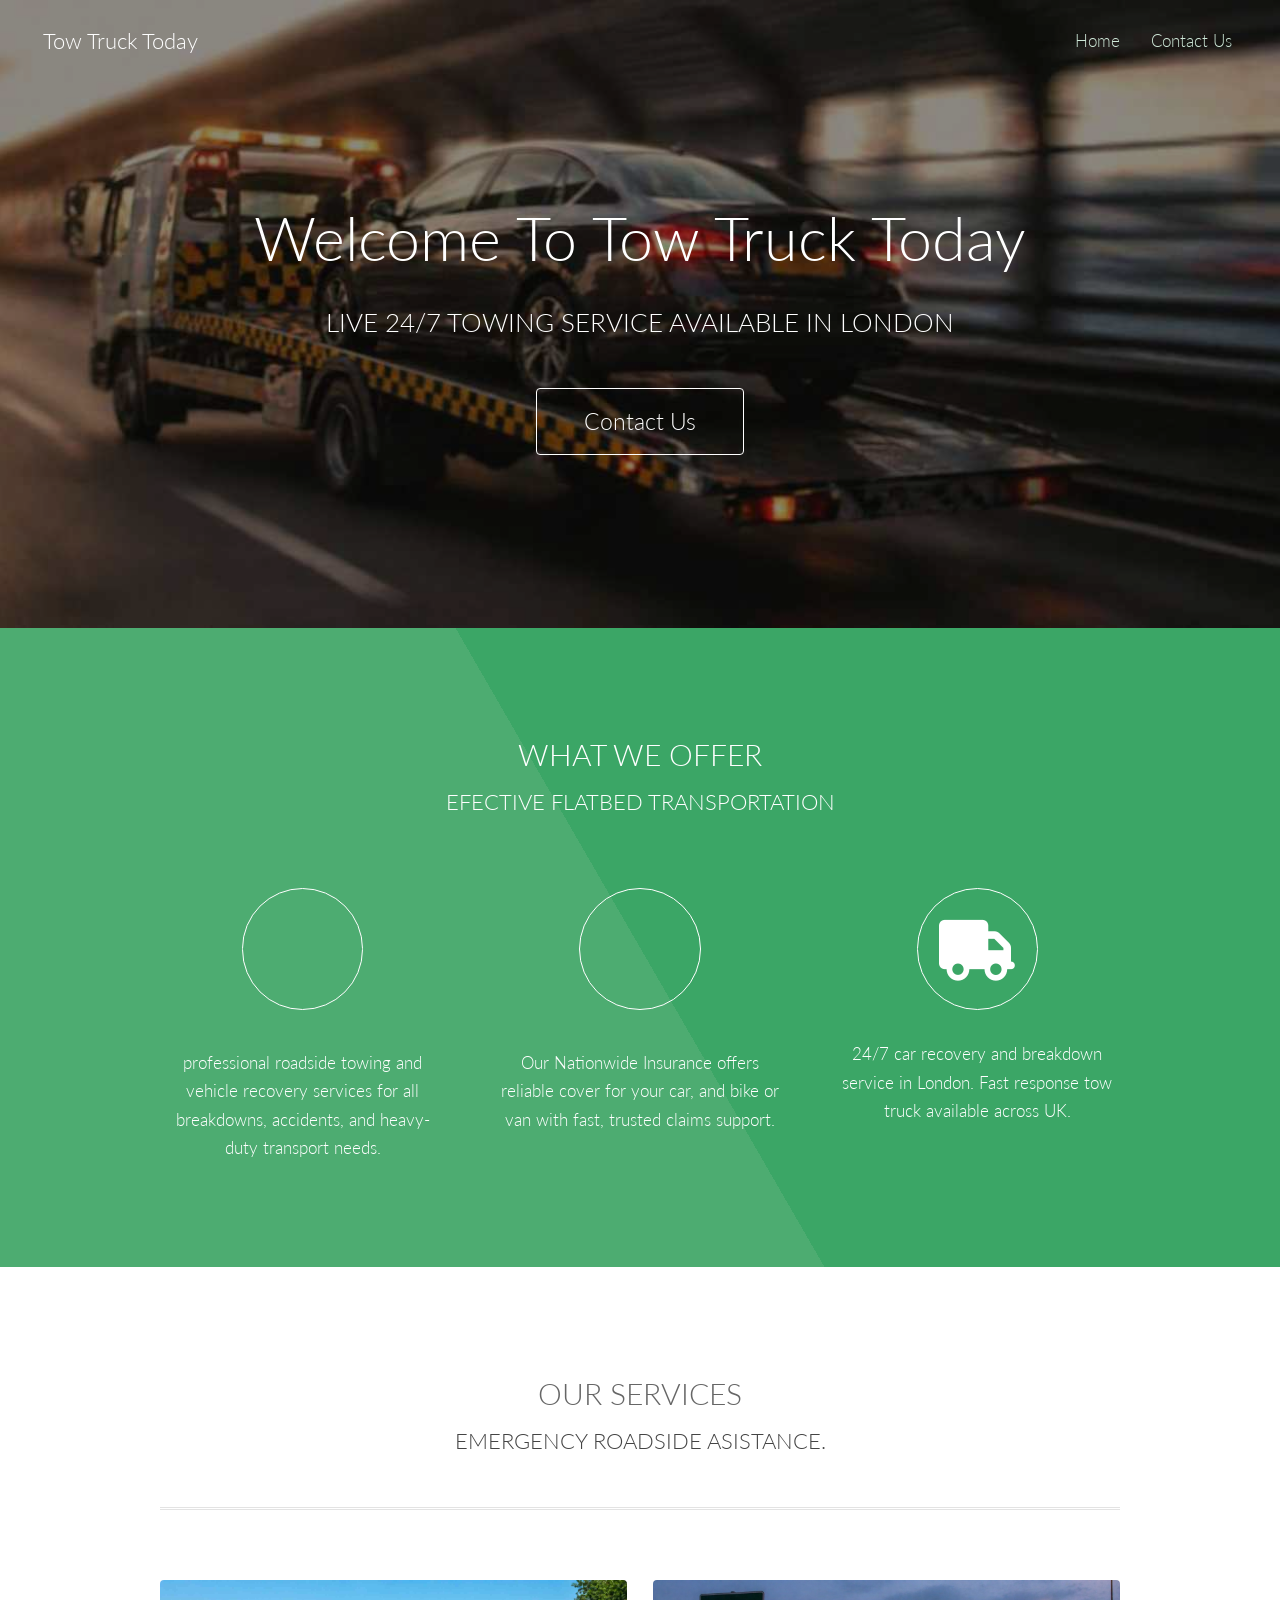
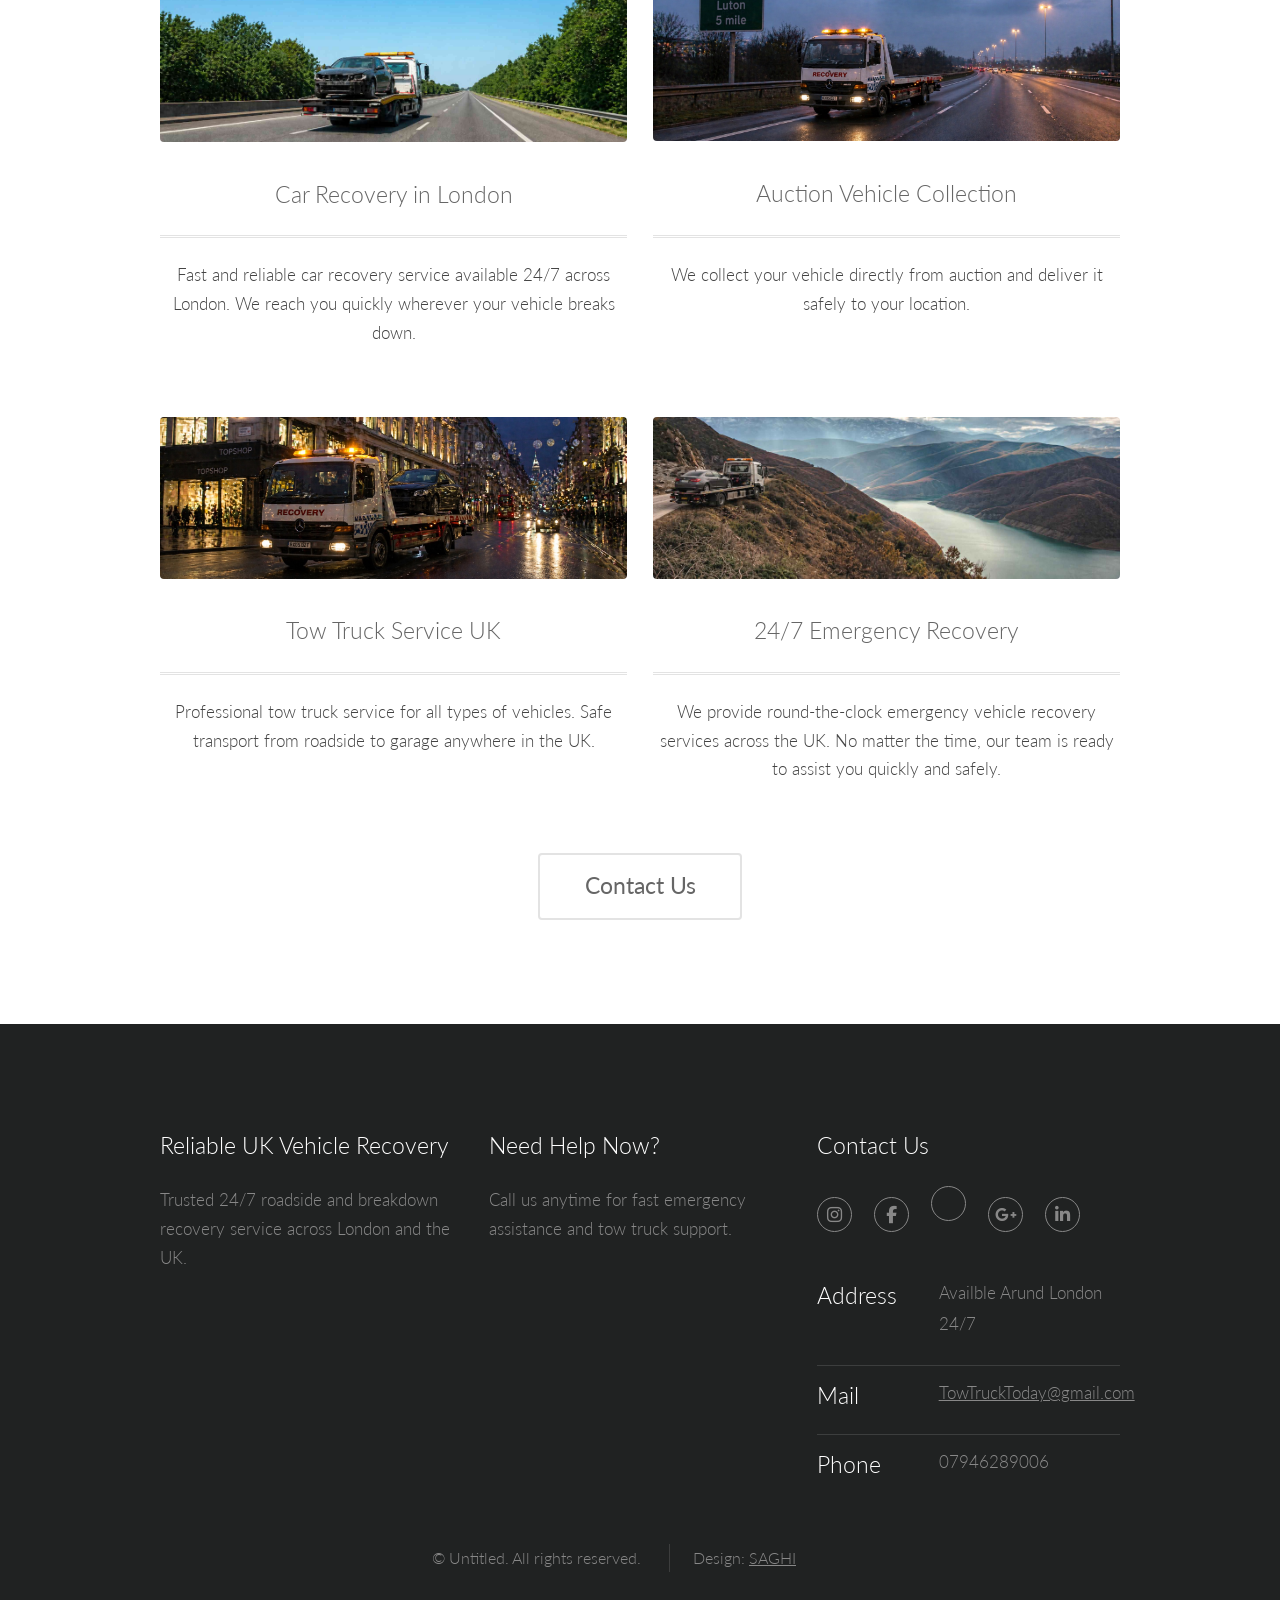
<file: index.html>
<!DOCTYPE html>
<html lang="en">
	<head>
		<meta charset="UTF-8">
		<title>Tow Truck Today | Car Recovery London | 24/7 Breakdown | Tow Truck Service </title>
		<meta http-equiv="content-type" content="text/html; charset=utf-8" />
		<meta name="description" content="24/7 car recovery and tow truck service in London. Fast breakdown recovery across Essex and surrounding areas." />
		<meta name="google-adsense-account" content="ca-pub-8830839436539073">
		<!--[if lte IE 8]><script src="css/ie/html5shiv.js"></script><![endif]-->
		<script src="js/jquery.min.js"></script>
		<script src="js/skel.min.js"></script>
		<script src="js/skel-layers.min.js"></script>
		<script src="js/init.js"></script>
		<script async src="https://pagead2.googlesyndication.com/pagead/js/adsbygoogle.js?client=ca-pub-8830839436539073"
     crossorigin="anonymous"></script>
		<noscript>
			<link rel="stylesheet" href="css/skel.css" />
			<link rel="stylesheet" href="css/style.css" />
			<link rel="stylesheet" href="css/style-xlarge.css" />
		</noscript>
		<!--[if lte IE 8]><link rel="stylesheet" href="css/ie/v8.css" /><![endif]-->
		<link rel="stylesheet" href="https://cdnjs.cloudflare.com/ajax/libs/font-awesome/6.5.0/css/all.min.css">
		<link rel="icon" href="/icon.png" type="image/x-icon">
	</head>
	<body class="landing">

		<!-- Header -->
			<header id="header">
				<h1><a href="index.html">Tow Truck Today</a></h1>
				<nav id="nav">
					<ul>
						<li><a href="index.html">Home</a></li>
						<li><a href="contact.html">Contact Us</a></li>
					</ul>
				</nav>
			</header>

		<!-- Banner -->
			<section id="banner">
				<h2>Welcome To Tow Truck Today</h2>
				<p>LIVE 24/7 TOWING SERVICE AVAILABLE IN LONDON</p>
				<ul class="actions">
					<li>
						<a href="contact.html" class="button big">Contact Us</a>
					</li>
				</ul>
			</section>

		<!-- One -->
			<section id="one" class="wrapper style1 align-center">
				<div class="container">
					<header>
						<h2>WHAT WE OFFER</h2>
						<p>EFECTIVE FLATBED TRANSPORTATION </p>
					</header>
					<div class="row 200%">
						<section class="4u 12u$(small)">
							<i class="icon big rounded fa-clock"></i>
							<p> professional roadside towing and vehicle recovery services for all breakdowns, accidents, and heavy-duty transport needs.</p>
						</section>
						<section class="4u 12u$(small)">
							<i class="icon big rounded fa-car-burst"></i>
							<p>Our Nationwide Insurance offers reliable cover for your  car, and bike or van with fast, trusted claims support.</p>
						</section>
						<section class="4u$ 12u$(small)">
							<i class="icon big rounded fa-truck"></i>
							<p>24/7 car recovery and breakdown service in London. Fast response tow truck available across UK.</p>
						</section>
					</div>
				</div>
			</section>

		<!-- Two -->
			<section id="two" class="wrapper style2 align-center">
				<div class="container">
					<header>
						<h2>OUR SERVICES</h2>
						<p>EMERGENCY ROADSIDE ASISTANCE.</p>
					</header>
					<div class="row">
						<section class="feature 6u 12u$(small)">
							<img class="image fit" src="images/pic01.jpg" alt="" />
							<h3 class="title">Car Recovery in London</h3>
							<p>Fast and reliable car recovery service available 24/7 across London. We reach you quickly wherever your vehicle breaks down.</p>
						</section>
						<section class="feature 6u$ 12u$(small)">
							<img class="image fit" src="images/pic02.jpg" alt="" />
							<h3 class="title">Auction Vehicle Collection</h3>
							<p>We collect your vehicle directly from auction and deliver it safely to your location.</p>
						</section>
						<section class="feature 6u 12u$(small)">
							<img class="image fit" src="images/pic03.jpg" alt="" />
							<h3 class="title">Tow Truck Service UK</h3>
							<p>Professional tow truck service for all types of vehicles. Safe transport from roadside to garage anywhere in the UK.</p>
						</section>
						<section class="feature 6u$ 12u$(small)">
							<img class="image fit" src="images/pic04.jpg" alt="" />
							<h3 class="title">24/7 Emergency Recovery</h3>
							<p>We provide round-the-clock emergency vehicle recovery services across the UK. No matter the time, our team is ready to assist you quickly and safely.</p>
						</section>
					</div>
					<footer>
						<ul class="actions">
							<li>
								<a href="contact.html" class="button alt big">Contact Us</a>
							</li>
						</ul>
					</footer>
				</div>
			</section>

		<!-- Footer -->
			<footer id="footer">
				<div class="container">
					<div class="row">
						<section class="4u 6u(medium) 12u$(small)">
    <h3>Reliable UK Vehicle Recovery</h3>
    <p>Trusted 24/7 roadside and breakdown recovery service across London and the UK.</p>


</section>
						<section class="4u 6u$(medium) 12u$(small)">
							<h3>Need Help Now?</h3>
							<p>Call us anytime for fast emergency assistance and tow truck support.</p>
							<ul class="alt">
							</ul>
						</section>
						<section class="4u$ 12u$(medium) 12u$(small)">
							<h3>Contact Us</h3>
							<ul class="icons">
								<li><a href="https://www.instagram.com/towtrucktoday?igsh=MWpwYXkxcGM0bTMxag==" class="icon rounded fa-instagram"><span class="label">instagram</span></a></li>
								<li><a href="https://www.facebook.com/share/1FvmgkNpFz/?mibextid=wwXIfr" class="icon rounded fa-facebook"><span class="label">Facebook</span></a></li>
								<li><a href="#" class="icon rounded fa-x"><span class="label">X</span></a></li>
								<li><a href="#" class="icon rounded fa-google-plus"><span class="label">Google+</span></a></li>
								<li><a href="#" class="icon rounded fa-linkedin"><span class="label">LinkedIn</span></a></li>
							</ul>
							<ul class="tabular">
								<li>
									<h3>Address</h3>
									Availble Arund London<br>
									24/7
								</li>
								<li>
									<h3>Mail</h3>
									<a href="mailto:Towtrucktoday@gmail.com">TowTruckToday@gmail.com</a>
								</li>
								<li>
									<h3>Phone</h3>
									07946289006
								</li>
							</ul>
						</section>
					</div>
					<ul class="copyright">
						<li>&copy; Untitled. All rights reserved.</li>
						<li>Design: <a href="#">SAGHI</a></li>
						<li><a href="#"></a></li>
					</ul>
				</div>
			</footer>

	</body>
</html>
</file>
<file: css/skel.css>
/* Resets (http://meyerweb.com/eric/tools/css/reset/ | v2.0 | 20110126 | License: none (public domain)) */

	html,body,div,span,applet,object,iframe,h1,h2,h3,h4,h5,h6,p,blockquote,pre,a,abbr,acronym,address,big,cite,code,del,dfn,em,img,ins,kbd,q,s,samp,small,strike,strong,sub,sup,tt,var,b,u,i,center,dl,dt,dd,ol,ul,li,fieldset,form,label,legend,table,caption,tbody,tfoot,thead,tr,th,td,article,aside,canvas,details,embed,figure,figcaption,footer,header,hgroup,menu,nav,output,ruby,section,summary,time,mark,audio,video{margin:0;padding:0;border:0;font-size:100%;font:inherit;vertical-align:baseline;}article,aside,details,figcaption,figure,footer,header,hgroup,menu,nav,section{display:block;}body{line-height:1;}ol,ul{list-style:none;}blockquote,q{quotes:none;}blockquote:before,blockquote:after,q:before,q:after{content:'';content:none;}table{border-collapse:collapse;border-spacing:0;}body{-webkit-text-size-adjust:none}

/* Box Model */

	*, *:before, *:after {
		-moz-box-sizing: border-box;
		-webkit-box-sizing: border-box;
		box-sizing: border-box;
	}

/* Container */

	body {
		/* min-width: (containers) */
		min-width: 1200px;
	}

	.container {
		margin-left: auto;
		margin-right: auto;

		/* width: (containers) */
		width: 1200px;
	}

	/* Modifiers */

		/* 125% */
			.container.\31 25\25 {
				width: 100%;

				/* max-width: (containers * 1.25) */
				max-width: 1500px;

				/* min-width: (containers) */
				min-width: 1200px;
			}

		/* 75% */
			.container.\37 5\25 {

				/* width: (containers * 0.75) */
				width: 900px;

			}

		/* 50% */
			.container.\35 0\25 {

				/* width: (containers * 0.50) */
				width: 600px;

			}

		/* 25% */
			.container.\32 5\25 {

				/* width: (containers * 0.25) */
				width: 300px;

			}

/* Grid */

	.row {
		border-bottom: solid 1px transparent;
	}

	.row > * {
		float: left;
	}

	.row:after, .row:before {
		content: '';
		display: block;
		clear: both;
		height: 0;
	}

	.row.uniform > * > :first-child {
		margin-top: 0;
	}

	.row.uniform > * > :last-child {
		margin-bottom: 0;
	}

	/* Gutters */

		/* Normal */

			.row > * {
				/* padding: (gutters.horizontal) 0 0 (gutters.vertical) */
				padding: 0 0 0 2em;
			}

			.row {
				/* margin: -(gutters.horizontal) 0 0 -(gutters.vertical) */
				margin: 0 0 0 -2em;
			}

			.row.uniform > * {
				/* padding: (gutters.vertical) 0 0 (gutters.vertical) */
				padding: 2em 0 0 2em;
			}

			.row.uniform {
				/* margin: -(gutters.vertical) 0 0 -(gutters.vertical) */
				margin: -2em 0 0 -2em;
			}

		/* 200% */

			.row.\32 00\25 > * {
				/* padding: (gutters.horizontal) 0 0 (gutters.vertical) */
				padding: 0 0 0 4em;
			}

			.row.\32 00\25 {
				/* margin: -(gutters.horizontal) 0 0 -(gutters.vertical) */
				margin: 0 0 0 -4em;
			}

			.row.uniform.\32 00\25 > * {
				/* padding: (gutters.vertical) 0 0 (gutters.vertical) */
				padding: 4em 0 0 4em;
			}

			.row.uniform.\32 00\25 {
				/* margin: -(gutters.vertical) 0 0 -(gutters.vertical) */
				margin: -4em 0 0 -4em;
			}

		/* 150% */

			.row.\31 50\25 > * {
				/* padding: (gutters.horizontal) 0 0 (gutters.vertical) */
				padding: 0 0 0 1.5em;
			}

			.row.\31 50\25 {
				/* margin: -(gutters.horizontal) 0 0 -(gutters.vertical) */
				margin: 0 0 0 -1.5em;
			}

			.row.uniform.\31 50\25 > * {
				/* padding: (gutters.vertical) 0 0 (gutters.vertical) */
				padding: 1.5em 0 0 1.5em;
			}

			.row.uniform.\31 50\25 {
				/* margin: -(gutters.vertical) 0 0 -(gutters.vertical) */
				margin: -1.5em 0 0 -1.5em;
			}

		/* 50% */

			.row.\35 0\25 > * {
				/* padding: (gutters.horizontal) 0 0 (gutters.vertical) */
				padding: 0 0 0 1em;
			}

			.row.\35 0\25 {
				/* margin: -(gutters.horizontal) 0 0 -(gutters.vertical) */
				margin: 0 0 0 -1em;
			}

			.row.uniform.\35 0\25 > * {
				/* padding: (gutters.vertical) 0 0 (gutters.vertical) */
				padding: 1em 0 0 1em;
			}

			.row.uniform.\35 0\25 {
				/* margin: -(gutters.vertical) 0 0 -(gutters.vertical) */
				margin: -1em 0 0 -1em;
			}

		/* 25% */

			.row.\32 5\25 > * {
				/* padding: (gutters.horizontal) 0 0 (gutters.vertical) */
				padding: 0 0 0 0.5em;
			}

			.row.\32 5\25 {
				/* margin: -(gutters.horizontal) 0 0 -(gutters.vertical) */
				margin: 0 0 0 -0.5em;
			}

			.row.uniform.\32 5\25 > * {
				/* padding: (gutters.vertical) 0 0 (gutters.vertical) */
				padding: 0.5em 0 0 0.5em;
			}

			.row.uniform.\32 5\25 {
				/* margin: -(gutters.vertical) 0 0 -(gutters.vertical) */
				margin: -0.5em 0 0 -0.5em;
			}

		/* 0% */

			.row.\30 \25 > * {
				/* padding: (gutters.horizontal) 0 0 (gutters.vertical) */
				padding: 0;
			}

			.row.\30 \25 {
				/* margin: -(gutters.horizontal) 0 0 -(gutters.vertical) */
				margin: 0;
			}

	/* Cells */

		.\31 2u, .\31 2u\24, .\31 2u\28 1\29, .\31 2u\24\28 1\29 { width: 100%; clear: none; }
		.\31 1u, .\31 1u\24, .\31 1u\28 1\29, .\31 1u\24\28 1\29 { width: 91.6666666667%; clear: none; }
		.\31 0u, .\31 0u\24, .\31 0u\28 1\29, .\31 0u\24\28 1\29 { width: 83.3333333333%; clear: none; }
		.\39 u, .\39 u\24, .\39 u\28 1\29, .\39 u\24\28 1\29 { width: 75%; clear: none; }
		.\38 u, .\38 u\24, .\38 u\28 1\29, .\38 u\24\28 1\29 { width: 66.6666666667%; clear: none; }
		.\37 u, .\37 u\24, .\37 u\28 1\29, .\37 u\24\28 1\29 { width: 58.3333333333%; clear: none; }
		.\36 u, .\36 u\24, .\36 u\28 1\29, .\36 u\24\28 1\29 { width: 50%; clear: none; }
		.\35 u, .\35 u\24, .\35 u\28 1\29, .\35 u\24\28 1\29 { width: 41.6666666667%; clear: none; }
		.\34 u, .\34 u\24, .\34 u\28 1\29, .\34 u\24\28 1\29 { width: 33.3333333333%; clear: none; }
		.\33 u, .\33 u\24, .\33 u\28 1\29, .\33 u\24\28 1\29 { width: 25%; clear: none; }
		.\32 u, .\32 u\24, .\32 u\28 1\29, .\32 u\24\28 1\29 { width: 16.6666666667%; clear: none; }
		.\31 u, .\31 u\24, .\31 u\28 1\29, .\31 u\24\28 1\29 { width: 8.3333333333%; clear: none; }

		.\31 2u\24 + *, .\31 2u\24\28 1\29 + *,
		.\31 1u\24 + *, .\31 1u\24\28 1\29 + *,
		.\31 0u\24 + *, .\31 0u\24\28 1\29 + *,
		.\39 u\24 + *, .\39 u\24\28 1\29 + *,
		.\38 u\24 + *, .\38 u\24\28 1\29 + *,
		.\37 u\24 + *, .\37 u\24\28 1\29 + *,
		.\36 u\24 + *, .\36 u\24\28 1\29 + *,
		.\35 u\24 + *, .\35 u\24\28 1\29 + *,
		.\34 u\24 + *, .\34 u\24\28 1\29 + *,
		.\33 u\24 + *, .\33 u\24\28 1\29 + *,
		.\32 u\24 + *, .\32 u\24\28 1\29 + *,
		.\31 u\24  + *,  .\31 u\24\28 1\29 + * {
			clear: left;
		}

		.\-11u { margin-left: 91.6666666667% }
		.\-10u { margin-left: 83.3333333333% }
		.\-9u { margin-left: 75% }
		.\-8u { margin-left: 66.6666666667% }
		.\-7u { margin-left: 58.3333333333% }
		.\-6u { margin-left: 50% }
		.\-5u { margin-left: 41.6666666667% }
		.\-4u { margin-left: 33.3333333333% }
		.\-3u { margin-left: 25% }
		.\-2u { margin-left: 16.6666666667% }
		.\-1u { margin-left: 8.3333333333% }
</file>
<file: css/style-xlarge.css>
/*
	Interphase by TEMPLATED
	templated.co @templatedco
	Released for free under the Creative Commons Attribution 3.0 license (templated.co/license)
*/

/* Basic */

	body, input, select, textarea {
		font-size: 13pt;
	}
</file>
<file: css/ie/v8.css>
/*
	Interphase by TEMPLATED
	templated.co @templatedco
	Released for free under the Creative Commons Attribution 3.0 license (templated.co/license)
*/

/* Banner */

	#banner {
		background: url("../../images/banner.jpg");
		background-size: cover;
		-ms-behavior: url("css/ie/backgroundsize.min.htc");
	}
</file>
<file: css/style.css>
@charset "UTF-8";
@import url(font-awesome.min.css);
@import url("//fonts.googleapis.com/css?family=Lato:300,400");

/*
	Interphase by TEMPLATED
	templated.co @templatedco
	Released for free under the Creative Commons Attribution 3.0 license (templated.co/license)
*/

/* Basic */

	body {
		background: #fff;
	}

	body, input, select, textarea {
		color: #444;
		font-family: "Lato", Helvetica, sans-serif;
		font-size: 15pt;
		font-weight: 300;
		line-height: 1.65em;
	}

	a {
		color: #4dac71;
		text-decoration: underline;
	}

		a:hover {
			text-decoration: none;
		}

	strong, b {
		color: #666;
		font-weight: 400;
	}

	em, i {
		font-style: italic;
	}

	p {
		margin: 0 0 2em 0;
	}

	h1, h2, h3, h4, h5, h6 {
		color: #666;
		font-weight: 300;
		line-height: 1em;
		margin: 0 0 1em 0;
	}

		h1 a, h2 a, h3 a, h4 a, h5 a, h6 a {
			color: inherit;
			text-decoration: none;
		}

	h2 {
		font-size: 1.75em;
		line-height: 1.5em;
	}

	h3 {
		font-size: 1.35em;
		line-height: 1.5em;
	}

	h4 {
		font-size: 1.1em;
		line-height: 1.5em;
	}

	h5 {
		font-size: 0.9em;
		line-height: 1.5em;
	}

	h6 {
		font-size: 0.7em;
		line-height: 1.5em;
	}

	sub {
		font-size: 0.8em;
		position: relative;
		top: 0.5em;
	}

	sup {
		font-size: 0.8em;
		position: relative;
		top: -0.5em;
	}

	hr {
		border: 0;
		border-bottom: medium 1px rgba(144, 144, 144, 0.25);
		margin: 2em 0;
	}

		hr.major {
			margin: 3em 0;
		}

	blockquote {
		border-left: solid 4px rgba(144, 144, 144, 0.25);
		font-style: italic;
		margin: 0 0 2em 0;
		padding: 0.5em 0 0.5em 2em;
	}

	code {
		background: rgba(144, 144, 144, 0.075);
		border-radius: 4px;
		border: solid 1px rgba(144, 144, 144, 0.25);
		font-family: "Courier New", monospace;
		font-size: 0.9em;
		margin: 0 0.25em;
		padding: 0.25em 0.65em;
	}

	pre {
		-webkit-overflow-scrolling: touch;
		font-family: "Courier New", monospace;
		font-size: 0.9em;
		margin: 0 0 2em 0;
	}

		pre code {
			display: block;
			line-height: 1.75em;
			padding: 1em 1.5em;
			overflow-x: auto;
		}

	.align-left {
		text-align: left;
	}

	.align-center {
		text-align: center;
	}

	.align-right {
		text-align: right;
	}

/* Section/Article */

	section.special, article.special {
		text-align: center;
	}

	header p {
		position: relative;
		margin: 0 0 1.5em 0;
	}

	header h2 + p {
		font-size: 1.25em;
		margin-top: -1em;
		line-height: 1.5em;
	}

	header h3 + p {
		font-size: 1.1em;
		margin-top: -0.8em;
		line-height: 1.5em;
	}

	header h4 + p,
	header h5 + p,
	header h6 + p {
		font-size: 0.9em;
		margin-top: -0.6em;
		line-height: 1.5em;
	}

	header.major {
		text-align: center;
		margin-bottom: 3em;
	}

		header.major h2 {
			font-size: 3em;
		}

		header.major p {
			border-top: medium double rgba(144, 144, 144, 0.25);
			display: inline-block;
			padding: 2em 2em 0 2em;
		}

/* Form */

	form {
		margin: 0 0 2em 0;
	}

	label {
		color: #666;
		display: block;
		font-size: 0.9em;
		font-weight: 400;
		margin: 0 0 1em 0;
	}

	input[type="text"],
	input[type="password"],
	input[type="email"],
	select,
	textarea {
		-moz-appearance: none;
		-webkit-appearance: none;
		-o-appearance: none;
		-ms-appearance: none;
		appearance: none;
		background: rgba(144, 144, 144, 0.075);
		border-radius: 4px;
		border: none;
		border: solid 1px rgba(144, 144, 144, 0.25);
		color: inherit;
		display: block;
		outline: 0;
		padding: 0 1em;
		text-decoration: none;
		width: 100%;
	}

		input[type="text"]:invalid,
		input[type="password"]:invalid,
		input[type="email"]:invalid,
		select:invalid,
		textarea:invalid {
			box-shadow: none;
		}

		input[type="text"]:focus,
		input[type="password"]:focus,
		input[type="email"]:focus,
		select:focus,
		textarea:focus {
			border-color: #4dac71;
			box-shadow: 0 0 0 1px #4dac71;
		}

	.select-wrapper {
		text-decoration: none;
		display: block;
		position: relative;
	}

		.select-wrapper:before {
			content: "";
			-moz-osx-font-smoothing: grayscale;
			-webkit-font-smoothing: antialiased;
			font-family: FontAwesome;
			font-style: normal;
			font-weight: normal;
			text-transform: none !important;
		}

		.select-wrapper:before {
			color: rgba(144, 144, 144, 0.25);
			display: block;
			height: 2.75em;
			line-height: 2.75em;
			pointer-events: none;
			position: absolute;
			right: 0;
			text-align: center;
			top: 0;
			width: 2.75em;
		}

		.select-wrapper select::-ms-expand {
			display: none;
		}

	input[type="text"],
	input[type="password"],
	input[type="email"],
	select {
		height: 2.75em;
	}

	textarea {
		padding: 0.75em 1em;
	}

	input[type="checkbox"],
	input[type="radio"] {
		-moz-appearance: none;
		-webkit-appearance: none;
		-o-appearance: none;
		-ms-appearance: none;
		appearance: none;
		display: block;
		float: left;
		margin-right: -2em;
		opacity: 0;
		width: 1em;
		z-index: -1;
	}

		input[type="checkbox"] + label,
		input[type="radio"] + label {
			text-decoration: none;
			color: #444;
			cursor: pointer;
			display: inline-block;
			font-size: 1em;
			font-weight: 300;
			padding-left: 2.4em;
			padding-right: 0.75em;
			position: relative;
		}

			input[type="checkbox"] + label:before,
			input[type="radio"] + label:before {
				-moz-osx-font-smoothing: grayscale;
				-webkit-font-smoothing: antialiased;
				font-family: FontAwesome;
				font-style: normal;
				font-weight: normal;
				text-transform: none !important;
			}

			input[type="checkbox"] + label:before,
			input[type="radio"] + label:before {
				background: rgba(144, 144, 144, 0.075);
				border-radius: 4px;
				border: solid 1px rgba(144, 144, 144, 0.25);
				content: '';
				display: inline-block;
				height: 1.65em;
				left: 0;
				line-height: 1.58125em;
				position: absolute;
				text-align: center;
				top: 0;
				width: 1.65em;
			}

		input[type="checkbox"]:checked + label:before,
		input[type="radio"]:checked + label:before {
			background: #3ba666;
			border-color: #3ba666;
			color: #ffffff;
			content: '\f00c';
		}

		input[type="checkbox"]:focus + label:before,
		input[type="radio"]:focus + label:before {
			border-color: #4dac71;
			box-shadow: 0 0 0 1px #4dac71;
		}

	input[type="checkbox"] + label:before {
		border-radius: 4px;
	}

	input[type="radio"] + label:before {
		border-radius: 100%;
	}

	::-webkit-input-placeholder {
		color: #888 !important;
		opacity: 1.0;
	}

	:-moz-placeholder {
		color: #888 !important;
		opacity: 1.0;
	}

	::-moz-placeholder {
		color: #888 !important;
		opacity: 1.0;
	}

	:-ms-input-placeholder {
		color: #888 !important;
		opacity: 1.0;
	}

	.formerize-placeholder {
		color: #888 !important;
		opacity: 1.0;
	}

/* Box */

	.box {
		border-radius: 4px;
		border: solid 1px rgba(144, 144, 144, 0.25);
		margin-bottom: 2em;
		padding: 1.5em;
	}

		.box > :last-child,
		.box > :last-child > :last-child,
		.box > :last-child > :last-child > :last-child {
			margin-bottom: 0;
		}

		.box.alt {
			border: 0;
			border-radius: 0;
			padding: 0;
		}

/* Icon */

	.icon {
		text-decoration: none;
		border-bottom: none;
		position: relative;
	}

		.icon:before {
			-moz-osx-font-smoothing: grayscale;
			-webkit-font-smoothing: antialiased;
			font-family: FontAwesome;
			font-style: normal;
			font-weight: normal;
			text-transform: none !important;
		}

		.icon > .label {
			display: none;
		}

		.icon.rounded {
			border-radius: 100%;
			border: 1px solid #4dac71;
			display: inline-block;
			height: 2em;
			line-height: 2em;
			text-align: center;
			width: 2em;
		}

			.icon.rounded.big {
				font-size: 3.5em;
			}

/* Image */

	.image {
		border-radius: 4px;
		border: 0;
		display: inline-block;
		position: relative;
	}

		.image img {
			border-radius: 4px;
			display: block;
		}

		.image.left {
			float: left;
			padding: 0 1.5em 1em 0;
			top: 0.25em;
		}

		.image.right {
			float: right;
			padding: 0 0 1em 1.5em;
			top: 0.25em;
		}

		.image.left, .image.right {
			max-width: 40%;
		}

			.image.left img, .image.right img {
				width: 100%;
			}

		.image.fit {
			display: block;
			margin: 0 0 2em 0;
			width: 100%;
		}

			.image.fit img {
				width: 100%;
			}

/* List */

	ol {
		list-style: decimal;
		margin: 0 0 2em 0;
		padding-left: 1.25em;
	}

		ol li {
			padding-left: 0.25em;
		}

	ul {
		list-style: disc;
		margin: 0 0 2em 0;
		padding-left: 1em;
	}

		ul li {
			padding-left: 0.5em;
		}

		ul.alt {
			list-style: none;
			padding-left: 0;
		}

			ul.alt li {
				border-top: solid 1px rgba(144, 144, 144, 0.25);
				padding: 0.8em 0;
			}

				ul.alt li:first-child {
					border-top: 0;
					padding-top: 0;
				}

		ul.icons {
			cursor: default;
			list-style: none;
			padding-left: 0;
		}

			ul.icons li {
				display: inline-block;
				padding: 0 1em 0 0;
			}

				ul.icons li:last-child {
					padding-right: 0;
				}

		ul.actions {
			cursor: default;
			list-style: none;
			padding-left: 0;
		}

			ul.actions li {
				display: inline-block;
				padding: 0 1em 0 0;
				vertical-align: middle;
			}

				ul.actions li:last-child {
					padding-right: 0;
				}

			ul.actions.small li {
				padding: 0 0.5em 0 0;
			}

			ul.actions.vertical li {
				display: block;
				padding: 1em 0 0 0;
			}

				ul.actions.vertical li:first-child {
					padding-top: 0;
				}

				ul.actions.vertical li > * {
					margin-bottom: 0;
				}

			ul.actions.vertical.small li {
				padding: 0.5em 0 0 0;
			}

				ul.actions.vertical.small li:first-child {
					padding-top: 0;
				}

			ul.actions.fit {
				display: table;
				margin-left: -1em;
				padding: 0;
				table-layout: fixed;
				width: calc(100% + 1em);
			}

				ul.actions.fit li {
					display: table-cell;
					padding: 0 0 0 1em;
				}

					ul.actions.fit li > * {
						margin-bottom: 0;
					}

				ul.actions.fit.small {
					margin-left: -0.5em;
					width: calc(100% + 0.5em);
				}

					ul.actions.fit.small li {
						padding: 0 0 0 0.5em;
					}

		ul.tabular {
			list-style: outside none none;
			padding: 0px;
		}

			ul.tabular li {
				border-top: solid 1px rgba(144, 144, 144, 0.25);
				line-height: 1.75em;
				margin: 1.5em 0px 0px;
				padding-left: 7em;
				padding-top: 12px;
				position: relative;
			}

				ul.tabular li:first-child {
					border-top: 0;
					margin-top: 0;
				}

				ul.tabular li h3 {
					left: 0px;
					position: absolute;
					text-align: center;
					top: 12px;
					vertical-align: top;
					width: 1em;
				}

	dl {
		margin: 0 0 2em 0;
	}

/* Table */

	.table-wrapper {
		-webkit-overflow-scrolling: touch;
		overflow-x: auto;
	}

	table {
		margin: 0 0 2em 0;
		width: 100%;
	}

		table tbody tr {
			border: solid 1px rgba(144, 144, 144, 0.25);
			border-left: 0;
			border-right: 0;
		}

			table tbody tr:nth-child(2n + 1) {
				background-color: rgba(144, 144, 144, 0.075);
			}

		table td {
			padding: 0.75em 0.75em;
		}

		table th {
			color: #666;
			font-size: 0.9em;
			font-weight: 400;
			padding: 0 0.75em 0.75em 0.75em;
			text-align: left;
		}

		table thead {
			border-bottom: solid 2px rgba(144, 144, 144, 0.25);
		}

		table tfoot {
			border-top: solid 2px rgba(144, 144, 144, 0.25);
		}

		table.alt {
			border-collapse: separate;
		}

			table.alt tbody tr td {
				border: solid 1px rgba(144, 144, 144, 0.25);
				border-left-width: 0;
				border-top-width: 0;
			}

				table.alt tbody tr td:first-child {
					border-left-width: 1px;
				}

			table.alt tbody tr:first-child td {
				border-top-width: 1px;
			}

			table.alt thead {
				border-bottom: 0;
			}

			table.alt tfoot {
				border-top: 0;
			}

/* Button */

	input[type="submit"],
	input[type="reset"],
	input[type="button"],
	.button {
		-moz-appearance: none;
		-webkit-appearance: none;
		-o-appearance: none;
		-ms-appearance: none;
		appearance: none;
		-moz-transition: background-color 0.2s ease-in-out, color 0.2s ease-in-out;
		-webkit-transition: background-color 0.2s ease-in-out, color 0.2s ease-in-out;
		-o-transition: background-color 0.2s ease-in-out, color 0.2s ease-in-out;
		-ms-transition: background-color 0.2s ease-in-out, color 0.2s ease-in-out;
		transition: background-color 0.2s ease-in-out, color 0.2s ease-in-out;
		background-color: #3ba666;
		border-radius: 4px;
		border: 0;
		color: #ffffff !important;
		cursor: pointer;
		display: inline-block;
		font-weight: 400;
		height: 2.85em;
		line-height: 2.8em;
		padding: 0 2em;
		text-align: center;
		text-decoration: none;
		white-space: nowrap;
	}

		input[type="submit"]:hover,
		input[type="reset"]:hover,
		input[type="button"]:hover,
		.button:hover {
			background-color: #42b972;
		}

		input[type="submit"]:active,
		input[type="reset"]:active,
		input[type="button"]:active,
		.button:active {
			background-color: #34935a;
		}

		input[type="submit"].icon,
		input[type="reset"].icon,
		input[type="button"].icon,
		.button.icon {
			padding-left: 1.35em;
		}

			input[type="submit"].icon:before,
			input[type="reset"].icon:before,
			input[type="button"].icon:before,
			.button.icon:before {
				margin-right: 0.5em;
			}

		input[type="submit"].fit,
		input[type="reset"].fit,
		input[type="button"].fit,
		.button.fit {
			display: block;
			margin: 0 0 1em 0;
			width: 100%;
		}

		input[type="submit"].small,
		input[type="reset"].small,
		input[type="button"].small,
		.button.small {
			font-size: 0.8em;
		}

		input[type="submit"].big,
		input[type="reset"].big,
		input[type="button"].big,
		.button.big {
			font-size: 1.35em;
		}

		input[type="submit"].alt,
		input[type="reset"].alt,
		input[type="button"].alt,
		.button.alt {
			background-color: transparent;
			box-shadow: inset 0 0 0 2px rgba(144, 144, 144, 0.25);
			color: #666 !important;
		}

			input[type="submit"].alt:hover,
			input[type="reset"].alt:hover,
			input[type="button"].alt:hover,
			.button.alt:hover {
				background-color: rgba(144, 144, 144, 0.075);
			}

			input[type="submit"].alt:active,
			input[type="reset"].alt:active,
			input[type="button"].alt:active,
			.button.alt:active {
				background-color: rgba(144, 144, 144, 0.2);
			}

			input[type="submit"].alt.icon:before,
			input[type="reset"].alt.icon:before,
			input[type="button"].alt.icon:before,
			.button.alt.icon:before {
				color: #888;
			}

		input[type="submit"].special,
		input[type="reset"].special,
		input[type="button"].special,
		.button.special {
			background-color: #4dac71;
			color: #ffffff !important;
		}

			input[type="submit"].special:hover,
			input[type="reset"].special:hover,
			input[type="button"].special:hover,
			.button.special:hover {
				background-color: #5cb67e;
			}

			input[type="submit"].special:active,
			input[type="reset"].special:active,
			input[type="button"].special:active,
			.button.special:active {
				background-color: #459a65;
			}

		input[type="submit"].disabled, input[type="submit"]:disabled,
		input[type="reset"].disabled,
		input[type="reset"]:disabled,
		input[type="button"].disabled,
		input[type="button"]:disabled,
		.button.disabled,
		.button:disabled {
			background-color: #444 !important;
			box-shadow: inset 0 -0.15em 0 0 rgba(0, 0, 0, 0.15);
			color: #fff !important;
			cursor: default;
			opacity: 0.25;
		}

/* Header */

	body.landing #header {
		background-color: transparent;
		left: 0;
		position: absolute;
		top: 0;
	}

	#header {
		background-color: #202222;
		color: #ffffff;
		cursor: default;
		height: 4.75em;
		line-height: 4.75em;
		width: 100%;
		z-index: 10000;
	}

		#header h1 {
			color: #ffffff;
			height: inherit;
			left: 2.5em;
			line-height: inherit;
			margin: 0;
			padding: 0;
			position: absolute;
			top: 0;
		}

			#header h1 a {
				font-size: 1.25em;
			}

		#header nav {
			height: inherit;
			line-height: inherit;
			position: absolute;
			right: 2.75em;
			top: 0;
			vertical-align: middle;
		}

			#header nav > ul {
				list-style: none;
				margin: 0;
				padding-left: 0;
			}

				#header nav > ul > li {
					border-radius: 4px;
					display: inline-block;
					margin-left: 1.5em;
					padding-left: 0;
				}

					#header nav > ul > li a {
						-moz-transition: color 0.2s ease-in-out;
						-webkit-transition: color 0.2s ease-in-out;
						-o-transition: color 0.2s ease-in-out;
						-ms-transition: color 0.2s ease-in-out;
						transition: color 0.2s ease-in-out;
						color: #cee8d8;
						display: inline-block;
						text-decoration: none;
					}

						#header nav > ul > li a:hover {
							color: #ffffff;
						}

					#header nav > ul > li:first-child {
						margin-left: 0;
					}

					#header nav > ul > li .button {
						height: 2.25em;
						line-height: 2.25em;
						margin-bottom: 0;
						padding: 0 1em;
						position: relative;
						top: -0.075em;
						vertical-align: middle;
					}

		#header .container {
			position: relative;
		}

			#header .container h1 {
				left: 0;
			}

			#header .container nav {
				right: 0;
			}

/* Banner */

	#banner {
		background: url("images/overlay.png"), url("../images/banner.jpg");
		background-position: center;
		background-repeat: no-repeat;
		background-size: cover;
		color: #ffffff;
		padding: 16em 0em 14em;
		text-align: center;
	}

		#banner h2 {
			color: #ffffff;
			font-size: 3em;
			line-height: 1em;
			margin: 0 0 0.5em 0;
			padding: 0;
		}

		#banner p {
			font-size: 1.5em;
			margin: 1.5em 0 0 0;
		}

		#banner .actions {
			margin: 3em 0 0 0;
		}

		#banner .button {
			background-color: transparent;
			border: 1px solid #ffffff;
			font-weight: 300;
		}

			#banner .button:hover {
				background-color: rgba(255, 255, 255, 0.2);
			}

/* Wrapper */

	.wrapper {
		padding: 6em 0em 4em;
	}

		.wrapper.style1 {
			background-color: #3ba666;
			-moz-background-image: linear-gradient(60deg, #4dac71 50%, #3ba666 50%);
			-webkit-background-image: linear-gradient(60deg, #4dac71 50%, #3ba666 50%);
			-o-background-image: linear-gradient(60deg, #4dac71 50%, #3ba666 50%);
			-ms-background-image: linear-gradient(60deg, #4dac71 50%, #3ba666 50%);
			background-image: linear-gradient(60deg, #4dac71 50%, #3ba666 50%);
			color: #ffffff;
		}

			.wrapper.style1 header {
				margin-bottom: 4em;
			}

			.wrapper.style1 h2 {
				color: #ffffff;
			}

			.wrapper.style1 .icon.big {
				border-color: #ffffff;
				margin-bottom: 0.5em;
			}

		.wrapper.style2 .title, .wrapper.style2 header {
			border-bottom: medium double rgba(144, 144, 144, 0.25);
			padding-bottom: 1em;
		}

		.wrapper.style2 header {
			margin-bottom: 4em;
		}

		.wrapper.style2 .feature {
			margin: 0 0 2em 0;
		}

/* Footer */

	#footer {
		background: #202222;
		color: #888;
		padding: 6em 0em 4em;
	}

		#footer h2, #footer h3, #footer h4 {
			color: #ffffff;
		}

		#footer a {
			-moz-transition: all 0.2s ease-in-out;
			-webkit-transition: all 0.2s ease-in-out;
			-o-transition: all 0.2s ease-in-out;
			-ms-transition: all 0.2s ease-in-out;
			transition: all 0.2s ease-in-out;
			color: #888;
		}

			#footer a:active, #footer a:hover {
				color: #ffffff;
			}

		#footer .icons .rounded {
			border-color: #888;
			font-size: 1.5em;
		}

			#footer .icons .rounded:active, #footer .icons .rounded:hover {
				border-color: #ffffff;
			}

		#footer .copyright {
			font-size: 0.9em;
			margin: 2em 0 0 0;
			padding: 0;
			text-align: center;
		}

			#footer .copyright li {
				border-left: solid 1px rgba(144, 144, 144, 0.25);
				display: inline-block;
				list-style: none;
				margin-left: 1.5em;
				padding-left: 1.5em;
			}

				#footer .copyright li:first-child {
					border-left: 0;
					margin-left: 0;
					padding-left: 0;
				}
</file>
